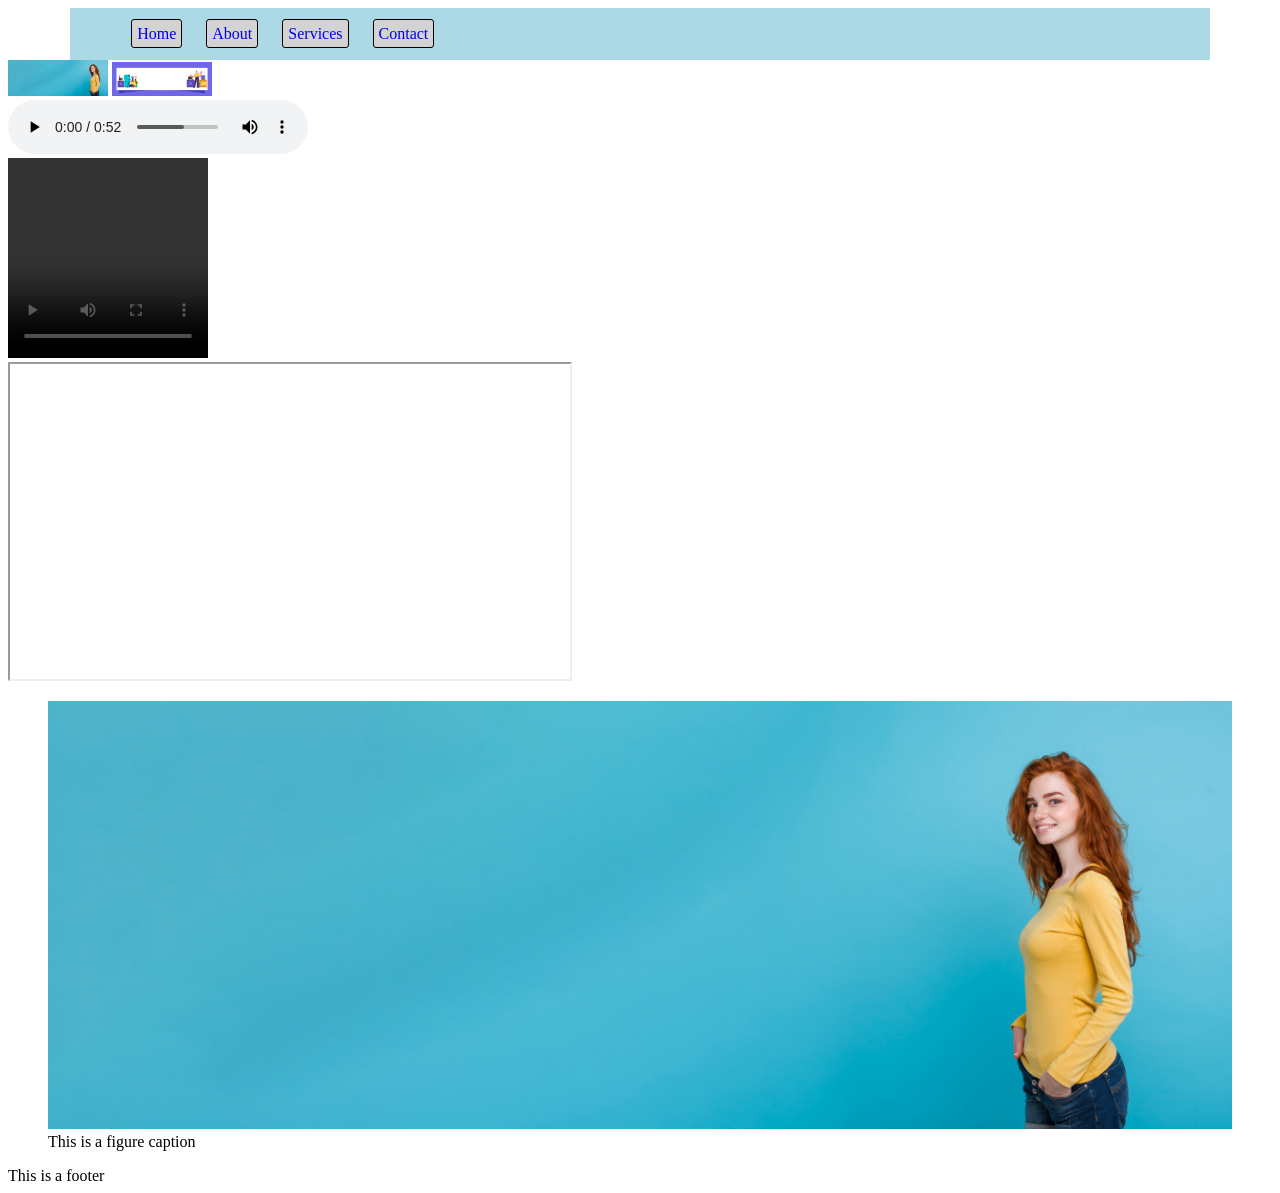
<file: index.html>
<!DOCTYPE html>
<html lang="en">
<head>
    <meta charset="UTF-8">
    <meta name="viewport" content="width=device-width, initial-scale=1.0">
    <title>Document</title>
    <link rel="stylesheet" href="styles/index.css">
</head>
<body>
    <header>

        <nav>
            <ul>
                <li><a href="#">Home</a></li>
                <li><a href="#">About</a></li>
                <li><a href="#">Services</a></li>
                <li><a href="#">Contact</a></li>
            </ul>
        </nav>
    </header>
    <img width="100" src="images/header1.jpg" alt="">
    <img width="100" src="images/header2.jpg" alt=""><br>
    <audio controls src="media/audio_sample.mp3"></audio><br>
    <video height="200px" width="200px" controls src="media/video_sample.mp4"></video><br>
    <iframe width="560" height="315" src="https://www.youtube.com/embed/M-89dssSrS4?si=_TZa27CarAXxnEAu" title="YouTube video player" frameborder="10" border-radius="10px" allow="accelerometer; autoplay; clipboard-write; encrypted-media; gyroscope; picture-in-picture; web-share" referrerpolicy="strict-origin-when-cross-origin" allowfullscreen></iframe><br>
    <figure>
        <img width="100%" src="images/header1.jpg" alt="this is image">
        <figcaption>This is a figure caption</figcaption>
    </figure>
    <footer>This is a footer</footer>
    
</body>
</html>
</file>
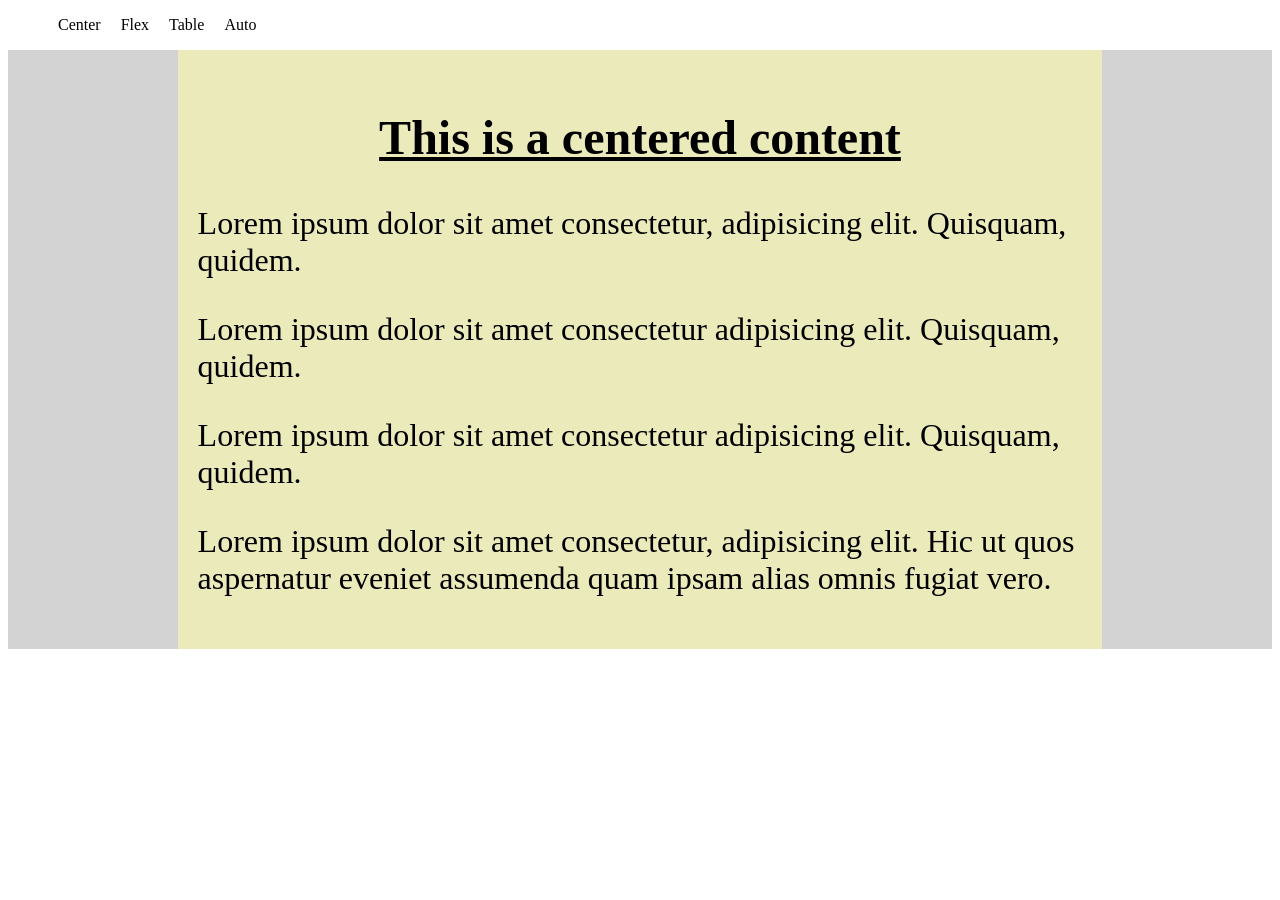
<file: auto.html>
<!DOCTYPE html>
<html lang="en">
<head>
    <meta charset="UTF-8">
    <meta name="viewport" content="width=device-width, initial-scale=1.0">
    <title>auto</title>
   
    <style>
        .container{
            background-color: rgb(211, 211, 211);
          
        }
        .content{
            background-color: rgb(234, 234, 187);
            font-size: 2em;
            max-width: 70%;
            margin: 0 auto;
            padding: 20px;
        }
        .content h2{
            text-align: center;
            text-decoration: underline;
        }
    </style>
    <link rel="stylesheet" href="styles/nav.css">
</head>
<body>
    <header>
        <nav>
            <ul>
                <li><a href="center.html">Center</a></li>
                <li><a href="flex.html">Flex</a></li>
                <li><a href="table.html">Table</a></li>
                <li><a href="auto.html">Auto</a></li>
            </ul>
        </nav>
    </header>
    <main>
        <div class="container">
        <div class="content"> 
            <h2>This is a centered content</h2>
            <p>Lorem ipsum dolor sit amet consectetur, adipisicing elit. Quisquam, quidem.</p>
            <p>Lorem ipsum dolor sit amet consectetur adipisicing elit. Quisquam, quidem.</p>
            <p>Lorem ipsum dolor sit amet consectetur adipisicing elit. Quisquam, quidem.</p>
            <p>Lorem ipsum dolor sit amet consectetur, adipisicing elit. Hic ut quos aspernatur eveniet assumenda quam ipsam alias omnis fugiat vero.</p>

        </div>
    </div>
    </main>
</body>
</html>
</file>
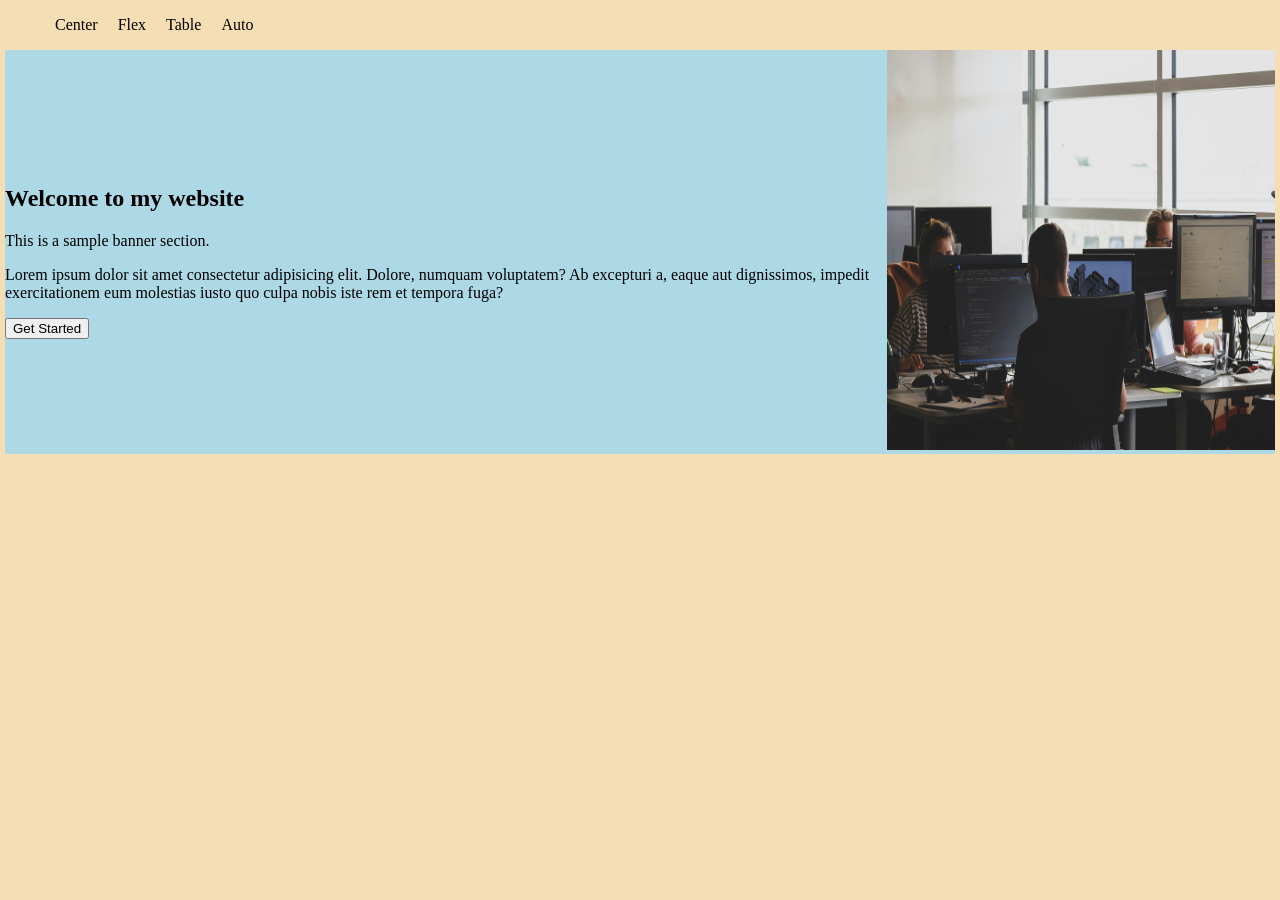
<file: Banner.html>
<!DOCTYPE html>
<html lang="en">
<head>
    <meta charset="UTF-8">
    <meta name="viewport" content="width=device-width, initial-scale=1.0">
    <title>Banner</title>
    <link rel="stylesheet" href="styles/banner.css">
    <link rel="stylesheet" href="styles/nav.css">
</head>
<body>
    <header>
        <nav>
            <ul>
                <li><a href="center.html">Center</a></li>
                <li><a href="flex.html">Flex</a></li>
                <li><a href="table.html">Table</a></li>
                <li><a href="auto.html">Auto</a></li>
            </ul>
        </nav>
    </header>
    <main>
        <section class="hero-container">
            <div>
                <h1>Welcome to my website</h1>
                <p>This is a sample banner section.</p>
                <p>Lorem ipsum dolor sit amet consectetur adipisicing elit. Dolore, numquam voluptatem? Ab excepturi a, eaque aut dignissimos, impedit exercitationem eum molestias iusto quo culpa nobis iste rem et tempora fuga?</p>
                <button>Get Started</button>
            </div>
            <div>
                <img src="images/developer_picture.jpg" alt="">
            </div>
        </section>
    </main>


</body>
</html>
</file>
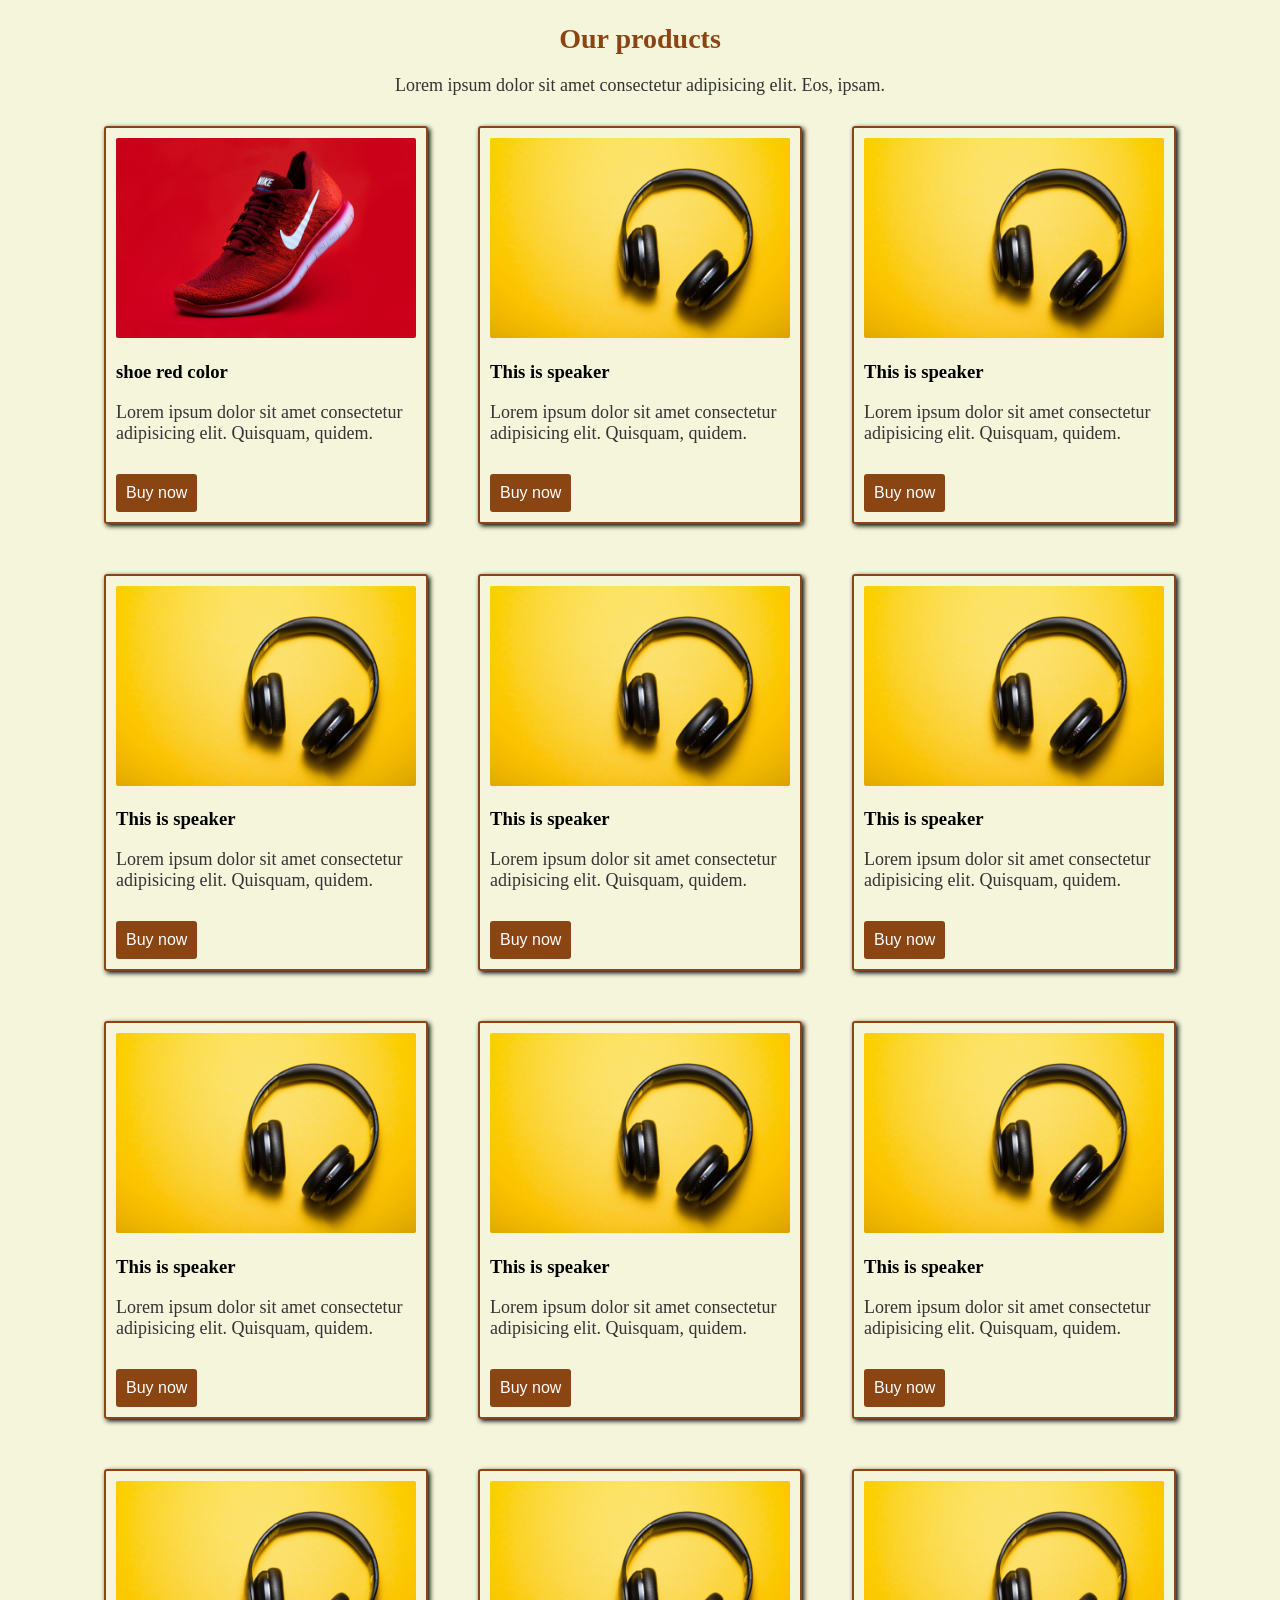
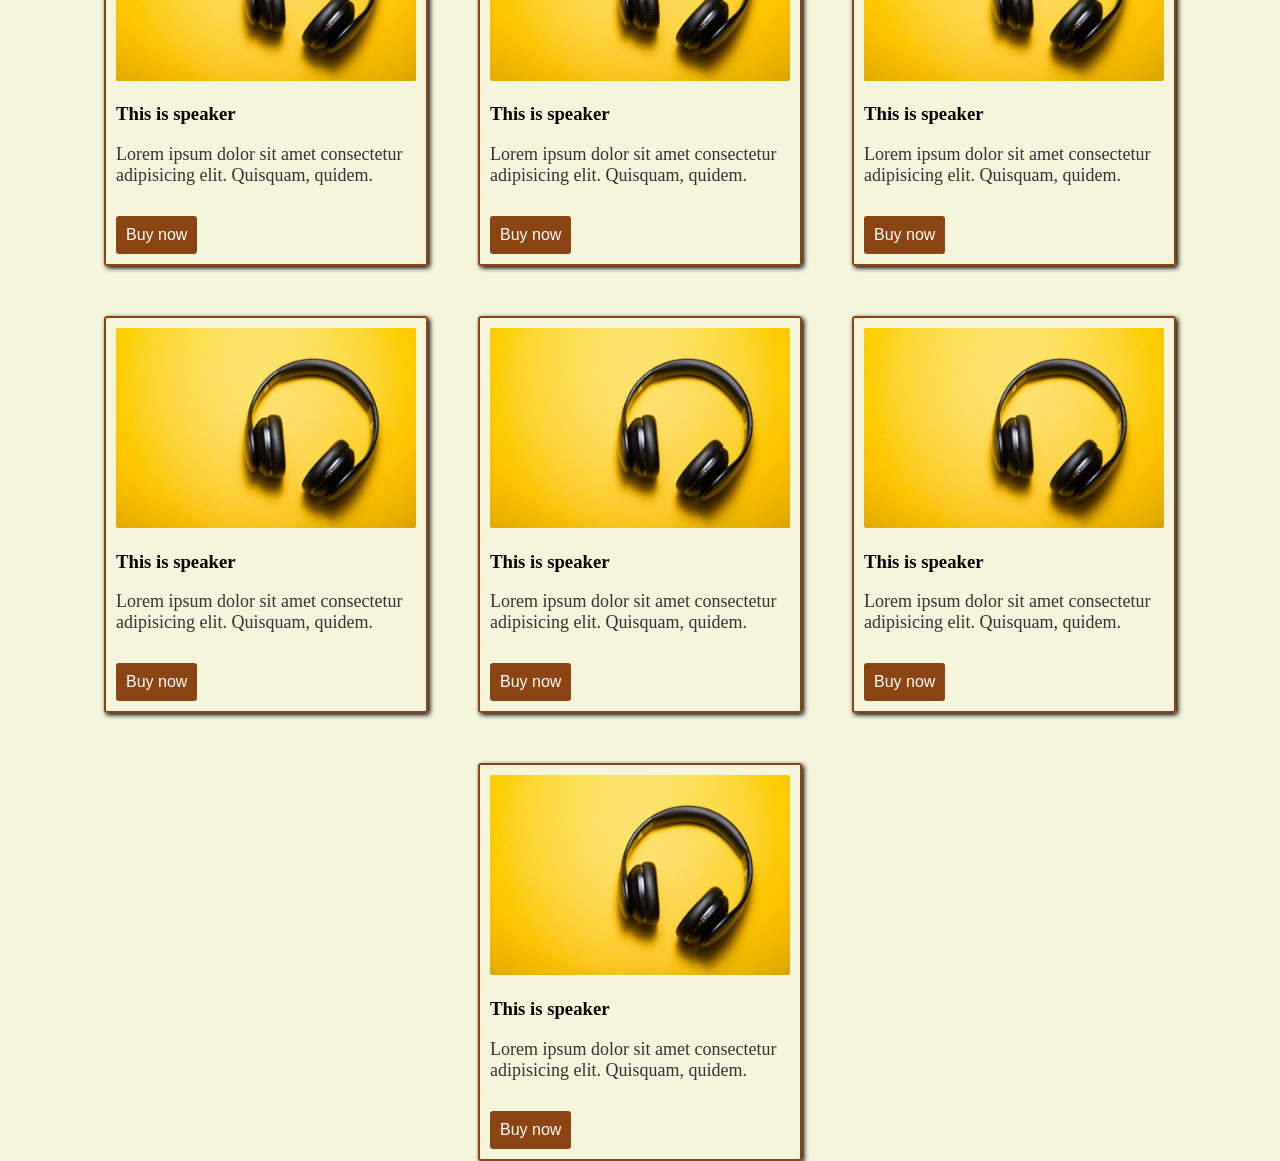
<file: card.html>
<!DOCTYPE html>
<html lang="en">
<head>
    <meta charset="UTF-8">
    <meta name="viewport" content="width=device-width, initial-scale=1.0">
    <title>Cards</title>
    <link rel="stylesheet" href="styles/card.css">
</head>
<body>
    <main>
        <section class="card-section">
            <h2>Our products</h2>
            <p>Lorem ipsum dolor sit amet consectetur adipisicing elit. Eos, ipsam.</p>
        <div class="card-container">
            <div class="card">
                <img src="images/shoe.jpg" alt="">
                <h3>shoe red color</h3>
                <p>Lorem ipsum dolor sit amet consectetur adipisicing elit. Quisquam, quidem.</p>
                <button>Buy now</button>
            </div>
       
        
            <div class="card">
                <img src="images/speker.jpg" alt="">
                <h3>This is speaker</h3>
                <p>Lorem ipsum dolor sit amet consectetur adipisicing elit. Quisquam, quidem.</p>
                <button>Buy now</button>
            </div>
            <div class="card">
                <img src="images/speker.jpg" alt="">
                <h3>This is speaker</h3>
                <p>Lorem ipsum dolor sit amet consectetur adipisicing elit. Quisquam, quidem.</p>
                <button>Buy now</button>
            </div>
            <div class="card">
                <img src="images/speker.jpg" alt="">
                <h3>This is speaker</h3>
                <p>Lorem ipsum dolor sit amet consectetur adipisicing elit. Quisquam, quidem.</p>
                <button>Buy now</button>
            </div>
            <div class="card">
                <img src="images/speker.jpg" alt="">
                <h3>This is speaker</h3>
                <p>Lorem ipsum dolor sit amet consectetur adipisicing elit. Quisquam, quidem.</p>
                <button>Buy now</button>
            </div>
            <div class="card">
                <img src="images/speker.jpg" alt="">
                <h3>This is speaker</h3>
                <p>Lorem ipsum dolor sit amet consectetur adipisicing elit. Quisquam, quidem.</p>
                <button>Buy now</button>
            </div>
            <div class="card">
                <img src="images/speker.jpg" alt="">
                <h3>This is speaker</h3>
                <p>Lorem ipsum dolor sit amet consectetur adipisicing elit. Quisquam, quidem.</p>
                <button>Buy now</button>
            </div>
            <div class="card">
                <img src="images/speker.jpg" alt="">
                <h3>This is speaker</h3>
                <p>Lorem ipsum dolor sit amet consectetur adipisicing elit. Quisquam, quidem.</p>
                <button>Buy now</button>
            </div>
            <div class="card">
                <img src="images/speker.jpg" alt="">
                <h3>This is speaker</h3>
                <p>Lorem ipsum dolor sit amet consectetur adipisicing elit. Quisquam, quidem.</p>
                <button>Buy now</button>
            </div>
            <div class="card">
                <img src="images/speker.jpg" alt="">
                <h3>This is speaker</h3>
                <p>Lorem ipsum dolor sit amet consectetur adipisicing elit. Quisquam, quidem.</p>
                <button>Buy now</button>
            </div>
            <div class="card">
                <img src="images/speker.jpg" alt="">
                <h3>This is speaker</h3>
                <p>Lorem ipsum dolor sit amet consectetur adipisicing elit. Quisquam, quidem.</p>
                <button>Buy now</button>
            </div>
            <div class="card">
                <img src="images/speker.jpg" alt="">
                <h3>This is speaker</h3>
                <p>Lorem ipsum dolor sit amet consectetur adipisicing elit. Quisquam, quidem.</p>
                <button>Buy now</button>
            </div>
            <div class="card">
                <img src="images/speker.jpg" alt="">
                <h3>This is speaker</h3>
                <p>Lorem ipsum dolor sit amet consectetur adipisicing elit. Quisquam, quidem.</p>
                <button>Buy now</button>
            </div>
            <div class="card">
                <img src="images/speker.jpg" alt="">
                <h3>This is speaker</h3>
                <p>Lorem ipsum dolor sit amet consectetur adipisicing elit. Quisquam, quidem.</p>
                <button>Buy now</button>
            </div>
            <div class="card">
                <img src="images/speker.jpg" alt="">
                <h3>This is speaker</h3>
                <p>Lorem ipsum dolor sit amet consectetur adipisicing elit. Quisquam, quidem.</p>
                <button>Buy now</button>
            </div>
            <div class="card">
                <img src="images/speker.jpg" alt="">
                <h3>This is speaker</h3>
                <p>Lorem ipsum dolor sit amet consectetur adipisicing elit. Quisquam, quidem.</p>
                <button>Buy now</button>
            </div>
        </div>
        </section>
    </main>
</body>
</html>
</file>
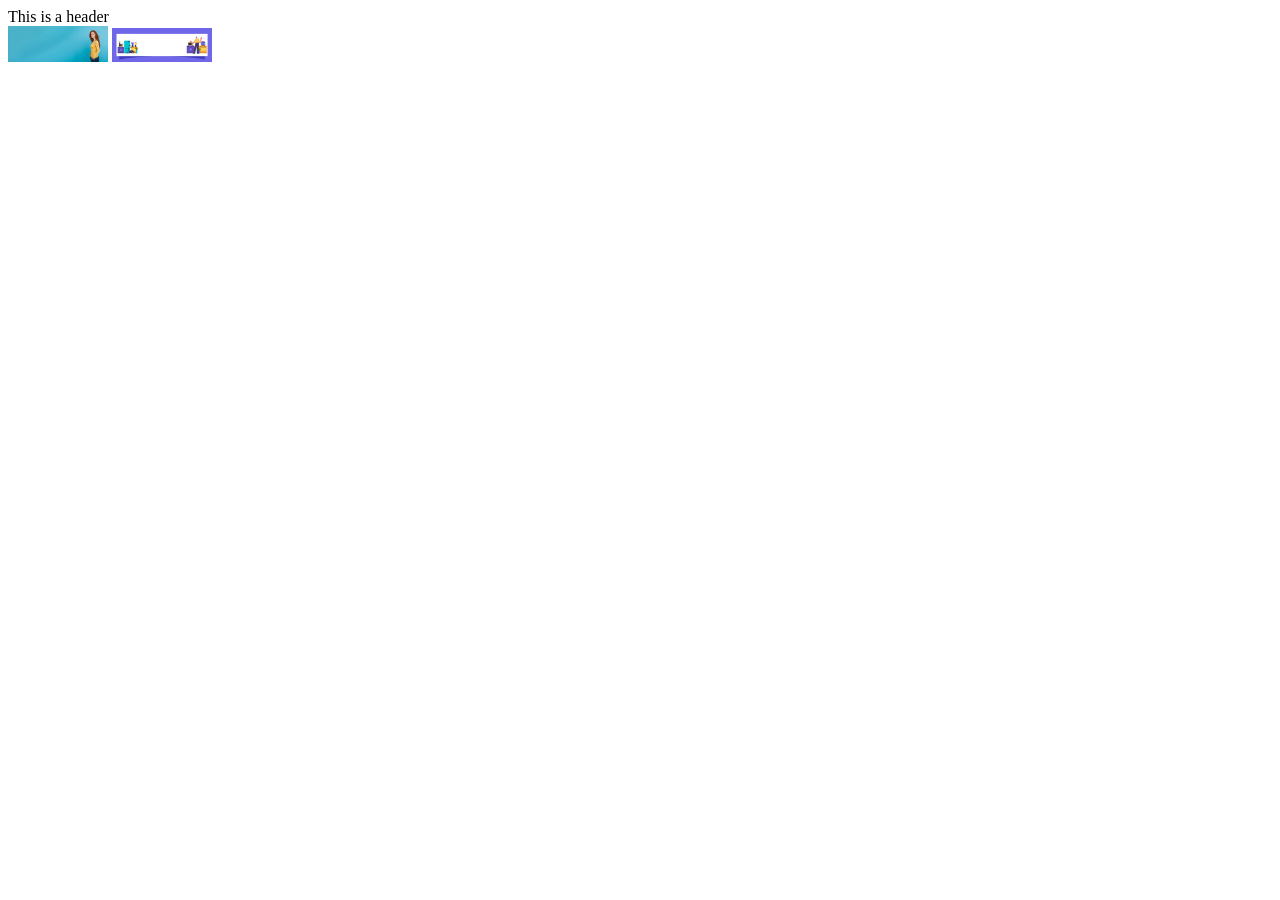
<file: practice.html>
<!DOCTYPE html>
<html lang="en">
<head>
    <meta charset="UTF-8">
    <meta name="viewport" content="width=device-width, initial-scale=1.0">
    <title>Document</title>
</head>
<body>
    <header>This is a header</header>
    <img width="100" src="images/header1.jpg" alt="">
    <img width="100" src="images/header2.jpg" alt="">
</body>
</html>
</file>
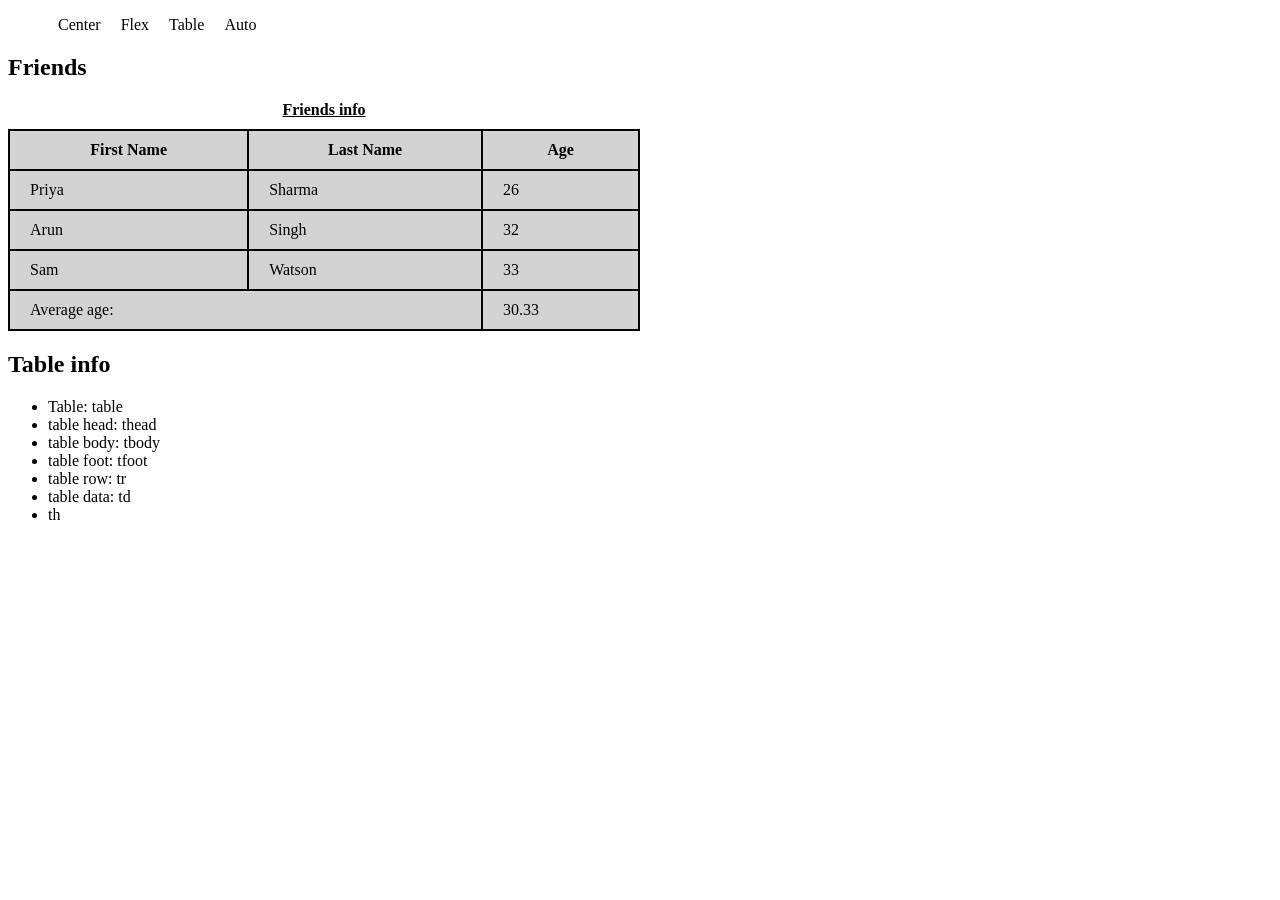
<file: table.html>
<!DOCTYPE html>
<html lang="en">
<head>
    <meta charset="UTF-8">
    <meta name="viewport" content="width=device-width, initial-scale=1.0">
    <title>table</title>
    <style>
        table{
            border-collapse: collapse;
            background-color: lightgray;
            width: 50%;
        }
        th,td{
            border: 2px black solid;
            padding: 10px 20px;
        }
        caption{
            text-decoration: underline;
            margin-bottom: 10px;
            font-weight: bold;
        }
    </style>
    <link rel="stylesheet" href="styles/nav.css">
</head>
<body>
    <header>
        <nav>
            <ul>
                <li><a href="center.html">Center</a></li>
                <li><a href="flex.html">Flex</a></li>
                <li><a href="table.html">Table</a></li>
                <li><a href="auto.html">Auto</a></li>
            </ul>
        </nav>
    </header>
    <main>
        <h2>Friends</h2>
    <table>
        <caption>
            Friends info
        </caption>
        <thead>
            <tr>
                <th>First Name</th>
                <th>Last Name</th>
                <th>Age</th>
            </tr>
        </thead>
        <tbody>

            <tr>
                <td>Priya</td>
                <td>Sharma</td>
                <td>26</td>
            </tr>
            <tr>
                <td>Arun</td>
                <td>Singh</td>
                <td>32</td>
            </tr>
            <tr>
                <td>Sam</td>
                <td>Watson</td>
                <td>33</td>
            </tr>
        </tbody>
        <tfoot>
         <td colspan="2"> Average age: </td>  
         <td>30.33</td>
        </tfoot>
    </table>
    <section>
        <h2>Table info</h2>
        <ul>
            <li>Table: table</li>
            <li>table head: thead</li>
            <li>table body: tbody</li>
            <li>table foot: tfoot</li>
            <li>table row: tr</li>
            <li>table data: td</li>
            <li>th</li>
        </ul>

    </section>
    </main>
</body>
</html>
</file>
<file: styles/index.css>
nav{
    background-color: lightblue;
    padding: 1px;
    display: flex;
    justify-content: space-between;
    margin:auto;
    align-items: center;
    width: 90%;

}
nav ul{
    list-style: none;
    
 
 margin-right: 200px;

 
 
}

nav ul li{
    display: inline-block;
    
    margin-left: 20px;
}
nav a{
    text-decoration: none;
    border: black 1px solid;
    background-color: lightgray;
    padding: 5px;
    border-radius: 3px;
    ;
}
</file>
<file: styles/nav.css>
nav ul{
    display: flex;
}
nav li{
    list-style: none;
    margin: auto 10px;
}
nav li a{
    text-decoration: none;
    color: black;
    
}
</file>
<file: styles/banner.css>
.hero-container {
display: flex;
background-color: lightblue;
padding: 25 ;

align-items: center;
}
.hero-container img{
    width: 100%;
    height: 400px;
}
body{
    max-width: 1270px;
    margin: 0 auto;
    background-color: wheat;
}
</file>
<file: styles/card.css>
body{
    max-width: 1170px;
    background-color: beige;
    margin: 0 auto;
}
.card-section{
  text-align: center ;
    margin-top: 20px;
}
.card-section h2{
    font-size: 28px;
    margin-bottom: 20px;
    color: saddlebrown;
}
.card-section p{
    font-size: 18px;
    color: #333;
    margin-bottom: 30px;
}
.card-container{
    display: flex;
   
    gap: 50px;
    flex-wrap: wrap;
    justify-content: center;
    
}
.card{
    width: 300px;
    border: 2px solid saddlebrown;
    padding: 10px;
    text-align: left;
    box-shadow: 2px 2px 5px rgba(1,2,3,4);
    border-radius: 3px;
}
.card img{
    width: 100%;
    border-radius: 2px;
}
.card:hover{
    box-shadow: 4px 4px 10px rgba(1,2,3,0.5);
    
}
.card button{
    background-color: saddlebrown;
    color: white;
    padding: 10px;
    border: none;
    border-radius: 3px;
    font-size: 16px;
    cursor: pointer;
}
</file>
